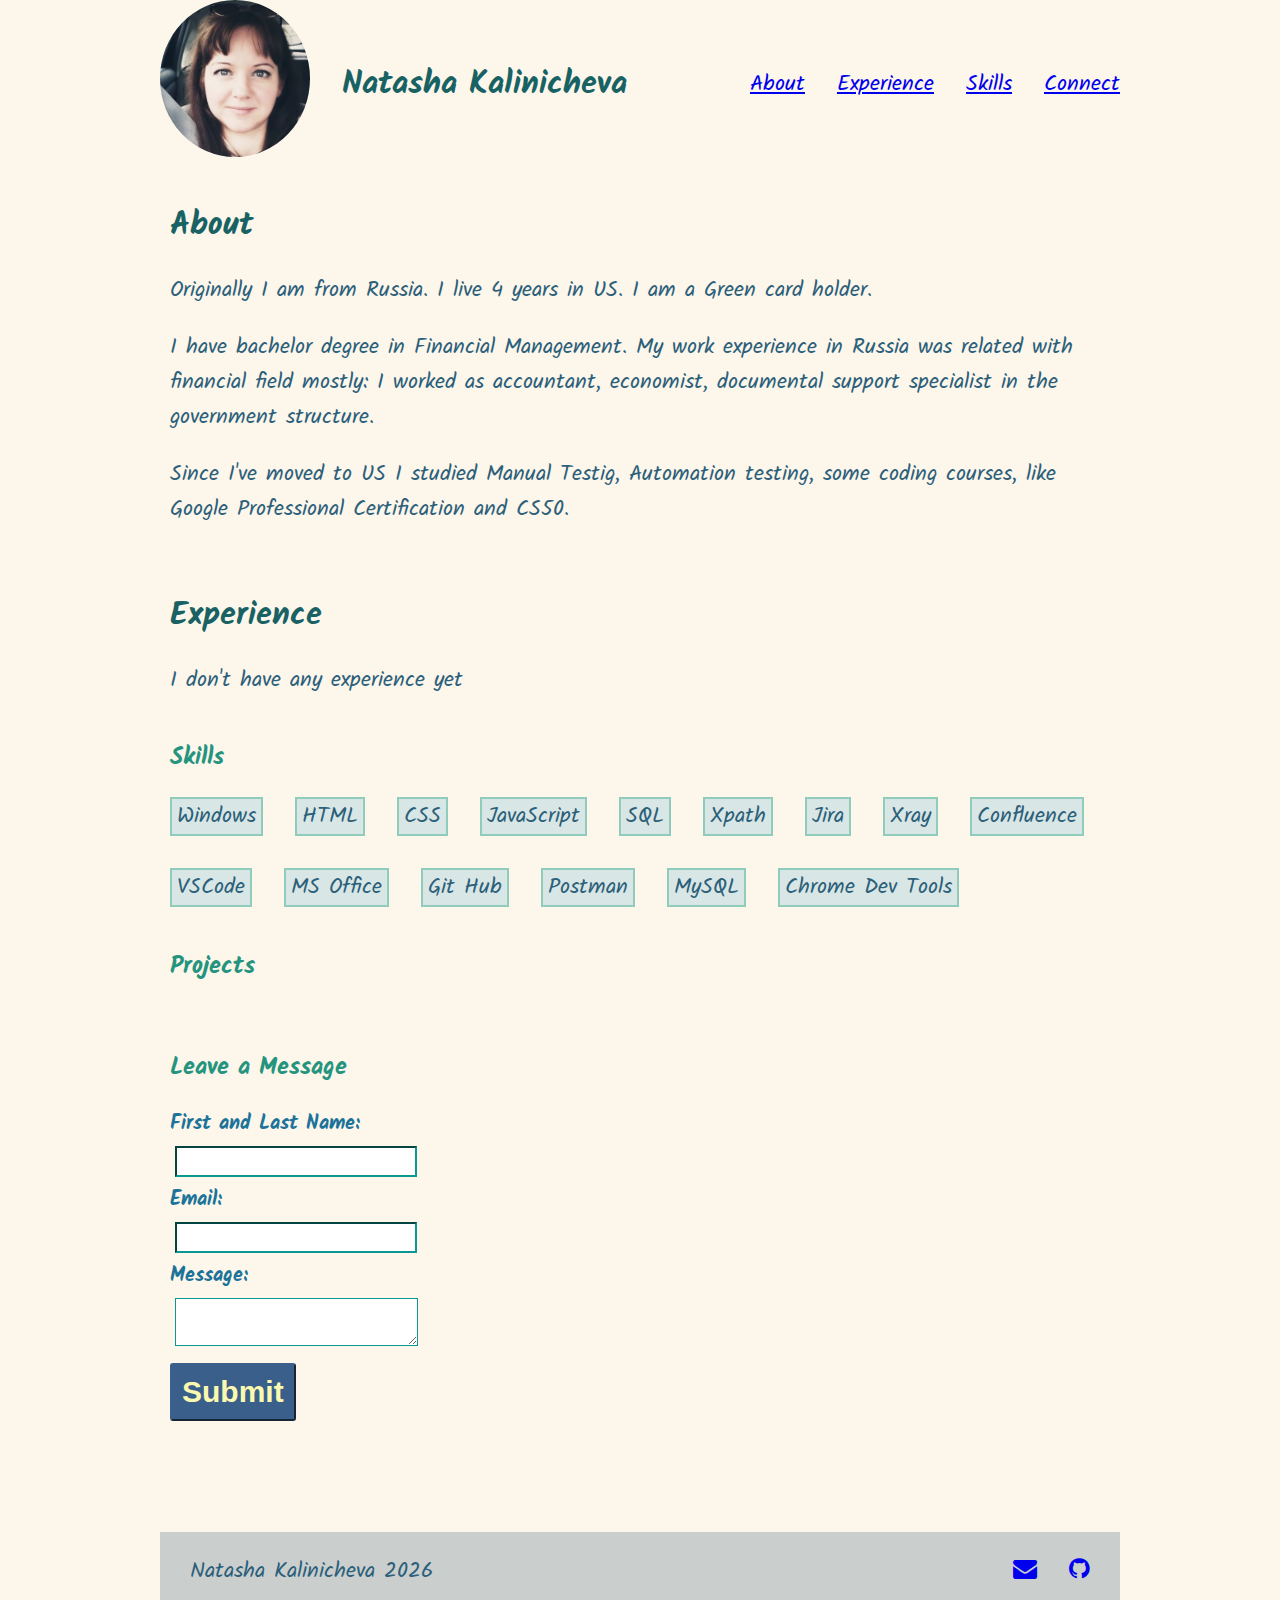
<file: Portfolio/index.html>
<!DOCTYPE html>
<html lang="en">
  <head>
    <title>Natasha Kalinicheva</title>
    <meta charset="utf-8" />
    <meta name="viewport" content="width=device-width, initial scale=1.0" />
    <meta name="author" content="Natasha Kalinicheva" />
    <meta
      name="description"
      content="Portfolio website for Natasha Kalinicheva"
    />
    <link rel="stylesheet" href="css/index.css" />
    <link
      rel="stylesheet"
      href="https://fonts.googleapis.com/css?family=Kalam"
    />
    <link
      rel="stylesheet"
      href="https://cdnjs.cloudflare.com/ajax/libs/font-awesome/4.7.0/css/font-awesome.min.css"
    />
  </head>
  <body>
    <header>
      <div class="container">
        <nav class="nav">
          <ul class="menu">
            <li class="menu_item" id="photo">
              <img class="menu_image" src="images/photo1.jpg" />
            </li>
            <li class="menu-item" id="name"><h1>Natasha Kalinicheva</h1></li>
          </ul>
          <ul class="navbar">
            <li>
              <a href="#about" class="navbar" id="navbar_link_about">About</a>
            </li>
            <li>
              <a href="#experience" class="navbar" id="navbar-link-experience"
                >Experience</a
              >
            </li>
            <li>
              <a href="#skills" class="navbar" id="navbar_link_skills"
                >Skills</a
              >
            </li>
            <li>
              <a href="#connect" class="navbar" id="navbar_link_connect"
                >Connect</a
              >
            </li>
          </ul>
        </nav>
      </div>
    </header>

    <section id="about">
      <h1>About</h1>
      <p>
        Originally I am from Russia. I live 4 years in US. I am a Green card
        holder.
      </p>
      <p>
        I have bachelor degree in Financial Management. My work experience in
        Russia was related with financial field mostly: I worked as accountant,
        economist, documental support specialist in the government structure.
      </p>
      <p>
        Since I've moved to US I studied Manual Testig, Automation testing, some
        coding courses, like Google Professional Certification and CS50.
      </p>
    </section>
    <section id="experience">
      <h1>Experience</h1>
      I don't have any experience yet
    </section>
    <section id="skills">
      <h2>Skills</h2>
      <ul></ul>
    </section>
    <section id="projects">
      <h2>Projects</h2>
      <ul></ul>
    </section>
    <section id="connect_info">
      <h1>Connect</h1>
      <p>Email: natakalinatester.gmail.com</p>
      <p>GitHub:github.com/Nata-Kalina</p>
    </section>
    <section id="leave-message">
      <h2>Leave a Message</h2>
      <form name="leave_message">
        <label for="name">First and Last Name: </label>
        <br />
        <input type="text" id="name" name="name" required />
        <br />
        <label for="email">Email: </label>
        <br />
        <input type="email" id="email" name="email" required />
        <br />
        <label for="message">Message: </label>
        <br />
        <textarea id="message" name="message" required></textarea>
        <br />
        <button type="submit">Submit</button>
      </form>
    </section>
    <section id="messages" name="messages">
      <h2>Messages</h2>
      <ul></ul>
    </section>
    <footer></footer>
    <script src="js/index.js"></script>
  </body>
</html>
</file>
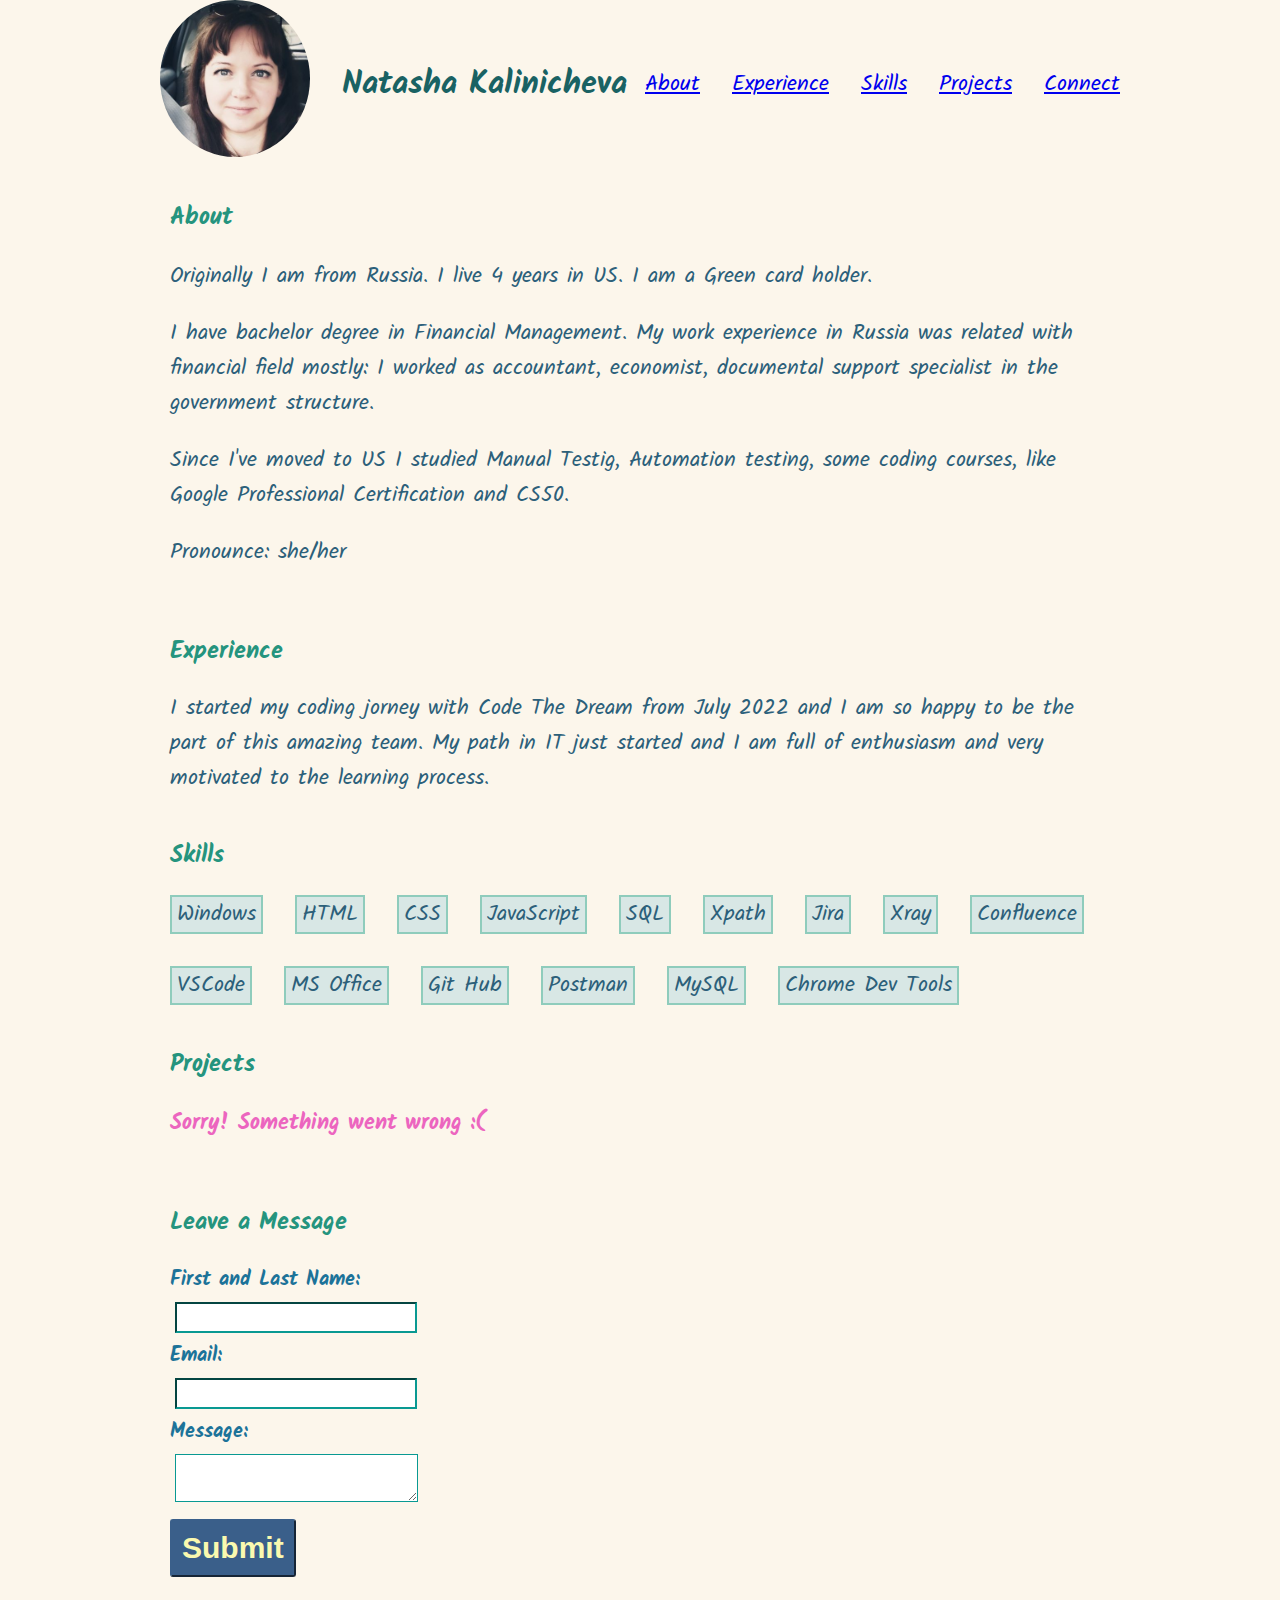
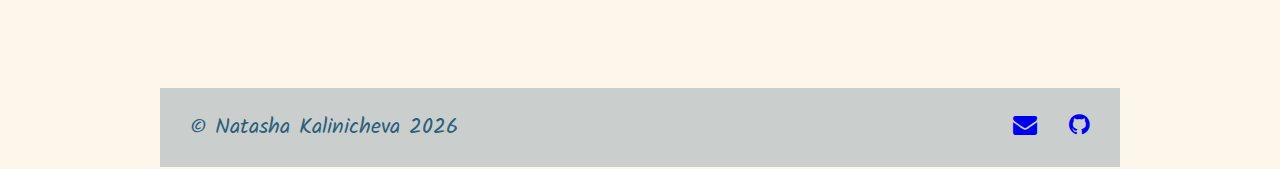
<file: instructions/section-4/index.html>
<!DOCTYPE html>
<html lang="en">
  <head>
    <title>Natasha Kalinicheva</title>
    <meta charset="utf-8" />
    <meta name="viewport" content="width=device-width, initial scale=1.0" />
    <meta name="author" content="Natasha Kalinicheva" />
    <meta
      name="description"
      content="Portfolio website for Natasha Kalinicheva"
    />
    <link rel="stylesheet" href="css/index.css" />
    <link
      rel="stylesheet"
      href="https://fonts.googleapis.com/css?family=Kalam"
    />
    <link
      rel="stylesheet"
      href="https://cdnjs.cloudflare.com/ajax/libs/font-awesome/4.7.0/css/font-awesome.min.css"
    />
  </head>
  <body>
    <header>
      <div class="container">
        <nav class="nav">
          <ul class="menu">
            <li class="menu_item" id="photo">
              <img class="menu_image" src="images/photo1.jpg" />
            </li>
            <li class="menu-item" id="name"><h1>Natasha Kalinicheva</h1></li>
          </ul>
          <ul class="navbar">
            <li>
              <a href="#about" class="navbar" id="navbar_link_about">About</a>
            </li>
            <li>
              <a href="#experience" class="navbar" id="navbar-link-experience"
                >Experience</a
              >
            </li>
            <li>
              <a href="#skills" class="navbar" id="navbar_link_skills"
                >Skills</a
              >
            </li>
            <li>
              <a href="#projects" class="navbar" id="navbar_link_projects"
                >Projects</a
              >
            </li>
            <li>
              <a href="#connect" class="navbar" id="navbar_link_connect"
                >Connect</a
              >
            </li>
          </ul>
        </nav>
      </div>
    </header>

    <section id="about">
      <h2>About</h2>
      <p>
        Originally I am from Russia. I live 4 years in US. I am a Green card
        holder.
      </p>
      <p>
        I have bachelor degree in Financial Management. My work experience in
        Russia was related with financial field mostly: I worked as accountant,
        economist, documental support specialist in the government structure.
      </p>
      <p>
        Since I've moved to US I studied Manual Testig, Automation testing, some
        coding courses, like Google Professional Certification and CS50.
      </p>
      <p>Pronounce: she/her</p>
    </section>
    <section id="experience">
      <h2>Experience</h2>
      I started my coding jorney with Code The Dream from July 2022 and I am so
      happy to be the part of this amazing team. My path in IT just started and
      I am full of enthusiasm and very motivated to the learning process.
    </section>
    <section id="skills">
      <h2>Skills</h2>
      <ul></ul>
    </section>
    <section id="projects">
      <h2>Projects</h2>
      <ul></ul>
    </section>
    <section id="connect_info">
      <h1>Connect</h1>
      <p>Email: natakalinatester.gmail.com</p>
      <p>GitHub:github.com/Nata-Kalina</p>
    </section>
    <section id="leave-message">
      <h2>Leave a Message</h2>
      <form name="leave_message">
        <label for="name">First and Last Name: </label>
        <br />
        <input type="text" id="name" name="name" required />
        <br />
        <label for="email">Email: </label>
        <br />
        <input type="email" id="email" name="email" required />
        <br />
        <label for="message">Message: </label>
        <br />
        <textarea id="message" name="message" required></textarea>
        <br />
        <button type="submit">Submit</button>
      </form>
    </section>
    <section id="messages" name="messages">
      <h2>Messages</h2>
      <ul></ul>
    </section>
    <footer></footer>
    <script src="js/index.js"></script>
  </body>
</html>
</file>
<file: Portfolio/css/index.css>
body {
  background-color: #fcf6eb;
  color: #2c607a;
  font-family: "Kalam", sans-serif;
  font-size: 22px;
}

section {
  padding: 5px;
  margin: 5px;
}

h1 {
  font-size: 32px;
  font-weight: 700;
  color: #196263;
}

h2 {
  font-size: 24px;
  font-weight: 600;
  color: #25947e;
}

#experience ul {
  list-style-type: square;
}

#skills ul {
  list-style-type: square;
}

#leave-message label {
  font-size: 20px;
  color: #1c7399;
  font-weight: bold;
}

#leave-message input,
#leave-message textarea {
  font-size: 18px;
  padding: 3px;
  border-color: #099992;
  margin: 5px;
}

#leave-message button[type="submit"] {
  padding: 10px;
  background-color: #3a5f8a;
  border-color: #3a5f8a;
  color: #faf9af;
  font-size: 30px;
  font-weight: bold;
  border-radius: 3px;
}

footer {
  background-color: #cacfce;
  padding-left: 30px;
  padding-right: 30px;
  display: flex;
  justify-content: space-between;
}

#messages #remove-button {
  margin-left: 40px;
  margin-right: 40px;
  background-color: #3a5f8a;
  border-color: #3a5f8a;
  color: #faf9af;
  font-weight: bold;
  border-radius: 3px;
  padding: 5px;
  width: 100px;
}

#messages #edit-button {
  background-color: #3a5f8a;
  border-color: #3a5f8a;
  color: #faf9af;
  font-weight: bold;
  border-radius: 3px;
  padding: 5px;
  width: 100px;
}

.navbar {
  display: flex;
  flex-wrap: wrap;
  gap: 2rem;
  margin: 0;
  padding: 0;
  list-style: none;
  justify-content: center;
  align-items: center;
}

.navbar li {
  flex-grow: 0;
  flex-shrink: 1;
  /* background-color: #a1dbd1;
  border-width: 2px;
  border-style: solid;
  border-color: #40b898;*/
}

.menu_image {
  border-radius: 50%;
  width: 150px;
}

.menu {
  display: flex;
  flex-wrap: wrap;
  gap: 2rem;
  margin: 0;
  padding: 0;
  list-style: none;
  justify-content: center;
  align-items: center;
}

.menu li {
  flex-grow: 0;
  flex-shrink: 1;
}

.nav {
  display: flex;
  justify-content: space-between;
}
body {
  display: flex;
  flex-direction: column;
  max-width: 960px;
  margin: auto;
}

#skills ul {
  display: flex;
  flex-wrap: wrap;
  gap: 2rem;
  margin: 0;
  padding: 0;
  list-style: none;
  justify-content: flex-start;
  align-items: center;
}

#skills ul li {
  background-color: #d8e7e5;
  border-width: 2px;
  border-style: solid;
  border-color: #8fccbc;
  padding-left: 5px;
  padding-right: 5px;
}

footer ul {
  display: flex;
  flex-wrap: wrap;
  gap: 2rem;
  margin: 0;
  padding: 0;
  list-style: none;
  justify-content: center;
  align-items: center;
}

#connect_info {
  display: none;
}

@media screen and (max-width: 480px) {
  .menu_image {
    display: none;
  }
  h1,
  h2 {
    font-size: 16px;
    font-weight: 900;
  }
  .navbar li {
    font-size: 12px;
    font-weight: 900;
  }
  .navbar {
    display: flex;
    margin: 0;
    padding: 0;
    list-style: none;
    justify-content: flex-end;
    align-items: center;
    gap: 1rem;
    padding-left: 10px;
  }
  .nav {
    display: flex;
    justify-content: flex-start;
  }
  body {
    background-color: #fcf6eb;
    color: #2c607a;
    font-family: "Kalam", sans-serif;
    font-size: 14px;
  }
  .menu {
    gap: 1rem;
    padding-left: 10px;
  }
  #leave-message label {
    font-size: 14px;
    color: #1c7399;
    font-weight: bold;
  }
}
</file>
<file: instructions/section-4/css/index.css>
body {
  background-color: #fcf6eb;
  color: #2c607a;
  font-family: "Kalam", sans-serif;
  font-size: 22px;
  flex-direction: column;
}

section {
  padding: 5px;
  margin: 5px;
}

h1 {
  font-size: 32px;
  font-weight: 700;
  color: #196263;
}

h2 {
  font-size: 24px;
  font-weight: 600;
  color: #25947e;
}

#experience ul {
  list-style-type: square;
}

#skills ul {
  list-style-type: square;
}

#leave-message label {
  font-size: 20px;
  color: #1c7399;
  font-weight: bold;
}

#leave-message input,
#leave-message textarea {
  font-size: 18px;
  padding: 3px;
  border-color: #099992;
  margin: 5px;
}

#leave-message button[type="submit"] {
  padding: 10px;
  background-color: #3a5f8a;
  border-color: #3a5f8a;
  color: #faf9af;
  font-size: 30px;
  font-weight: bold;
  border-radius: 3px;
}

footer {
  background-color: #cacfce;
  padding-left: 30px;
  padding-right: 30px;
  display: flex;
  justify-content: space-between;
}

#messages #remove-button {
  margin-left: 40px;
  margin-right: 40px;
  background-color: #3a5f8a;
  border-color: #3a5f8a;
  color: #faf9af;
  font-weight: bold;
  border-radius: 3px;
  padding: 5px;
  width: 100px;
}

#messages #edit-button {
  background-color: #3a5f8a;
  border-color: #3a5f8a;
  color: #faf9af;
  font-weight: bold;
  border-radius: 3px;
  padding: 5px;
  width: 100px;
}

.navbar {
  display: flex;
  flex-wrap: wrap;
  gap: 2rem;
  margin: 0;
  padding: 0;
  list-style: none;
  justify-content: center;
  align-items: center;
}

.navbar li {
  flex-grow: 0;
  flex-shrink: 1;
  /* background-color: #a1dbd1;
  border-width: 2px;
  border-style: solid;
  border-color: #40b898;*/
}

.menu_image {
  border-radius: 50%;
  width: 150px;
}

.menu {
  display: flex;
  flex-wrap: wrap;
  gap: 2rem;
  margin: 0;
  padding: 0;
  list-style: none;
  justify-content: center;
  align-items: center;
}

.menu li {
  flex-grow: 0;
  flex-shrink: 1;
}

.nav {
  display: flex;
  justify-content: space-between;
}
body {
  display: flex;
  flex-direction: column;
  max-width: 960px;
  margin: auto;
}

#skills ul {
  display: flex;
  flex-wrap: wrap;
  gap: 2rem;
  margin: 0;
  padding: 0;
  list-style: none;
  justify-content: flex-start;
  align-items: center;
}

#skills ul li {
  background-color: #d8e7e5;
  border-width: 2px;
  border-style: solid;
  border-color: #8fccbc;
  padding-left: 5px;
  padding-right: 5px;
}

footer ul {
  display: flex;
  flex-wrap: wrap;
  gap: 2rem;
  margin: 0;
  padding: 0;
  list-style: none;
  justify-content: center;
  align-items: center;
}

#connect_info {
  display: none;
}

#error {
  color: rgb(236, 101, 191);
  font-size: 22px;
  font-weight: bold;
}
</file>
